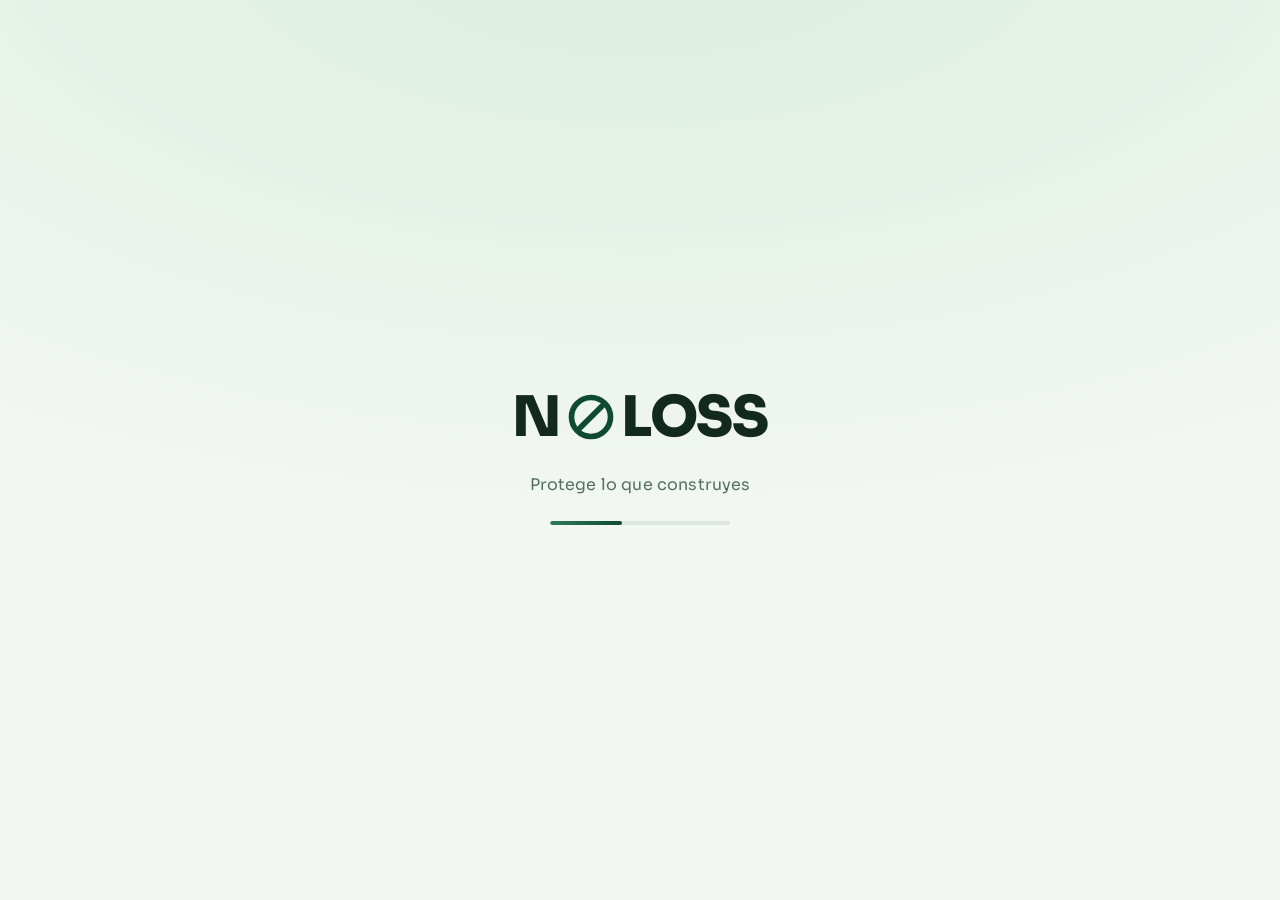
<file: FRONTEND/index.html>
<!doctype html>
<html lang="es">
<head>
  <meta charset="UTF-8" />
  <meta name="viewport" content="width=device-width, initial-scale=1.0" />
  <title>N0Loss — Beta</title>
  <meta name="description" content="Ahorro con premios semanales. Tu capital intacto: solo el rendimiento financia los sorteos." />

  <!-- Tipografías de marca -->
  <link rel="preconnect" href="https://fonts.googleapis.com" />
  <link rel="preconnect" href="https://fonts.gstatic.com" crossorigin />
  <link href="https://fonts.googleapis.com/css2?family=Sora:wght@400;500;600;700;800&family=IBM+Plex+Mono:wght@400;500;600&display=swap" rel="stylesheet" />

  <!-- Estilos globales (los CSS de cada componente los inyecta su propio JS) -->
  <link rel="stylesheet" href="./styles/global.css" />

  <!-- Estilos del splash incrustados: no dependen de global.css -->
  <style>
    #splash {
      position: fixed;
      inset: 0;
      z-index: 100;
      display: flex;
      flex-direction: column;
      align-items: center;
      justify-content: center;
      gap: 14px;
      background:
        radial-gradient(1200px 600px at 50% -10%, rgba(205, 232, 214, .67), transparent),
        #F2F7F1;
      font-family: 'Sora', system-ui, sans-serif;
      transition: opacity .45s ease;
    }
    #splash.is-hidden { opacity: 0; pointer-events: none; }

    #splash .splash__logo {
      display: inline-flex;
      align-items: center;
      gap: 4px;
      font-weight: 800;
      font-size: 56px;
      letter-spacing: -0.02em;
      color: #13291F;
      animation: splashRise .6s ease;
    }
    #splash .splash__ring {
      color: #0F4A34;
      animation: splashSpin 2.4s cubic-bezier(.6, .05, .3, .95) infinite;
    }
    #splash .splash__slogan {
      margin: 0;
      font-size: 16px;
      color: #54705F;
      letter-spacing: .01em;
      animation: splashRise .6s ease .1s backwards;
    }
    #splash .splash__bar {
      width: 180px;
      height: 4px;
      border-radius: 99px;
      background: rgba(15, 74, 52, .09);
      overflow: hidden;
      margin-top: 10px;
      animation: splashRise .6s ease .2s backwards;
    }
    #splash .splash__bar span {
      display: block;
      height: 100%;
      width: 40%;
      border-radius: 99px;
      background: linear-gradient(90deg, #2F7A5B, #0F4A34);
      animation: splashBar 1.1s ease-in-out infinite;
    }
    @keyframes splashSpin {
      0% { transform: rotate(0deg); }
      50% { transform: rotate(180deg); }
      100% { transform: rotate(360deg); }
    }
    @keyframes splashBar {
      0% { transform: translateX(-100%); }
      100% { transform: translateX(350%); }
    }
    @keyframes splashRise {
      from { opacity: 0; transform: translateY(10px); }
      to { opacity: 1; transform: translateY(0); }
    }
    @media (max-width: 480px) {
      #splash .splash__logo { font-size: 42px; }
      #splash .splash__ring { width: 38px; height: 38px; }
    }
  </style>
</head>
<body>
  <!-- Pantalla de carga: visible desde el primer instante; App.js la retira -->
  <div id="splash" aria-hidden="true">
    <div class="splash__logo">
      N<svg class="splash__ring" width="52" height="52" viewBox="0 0 24 24" aria-hidden="true">
        <circle cx="12" cy="12" r="9" fill="none" stroke="currentColor" stroke-width="2.6"></circle>
        <line x1="7" y1="17" x2="17" y2="7" stroke="currentColor" stroke-width="2.6" stroke-linecap="round"></line>
      </svg>LOSS
    </div>
    <p class="splash__slogan">Protege lo que construyes</p>
    <div class="splash__bar"><span></span></div>
  </div>

  <!-- Seguro de respaldo: si App.js no lo retirase, desaparece a los 4 s -->
  <script>
    setTimeout(function () {
      var s = document.getElementById("splash");
      if (s) {
        s.classList.add("is-hidden");
        setTimeout(function () { s.remove(); }, 500);
      }
    }, 4000);
  </script>

  <!-- Raíz de la aplicación: App.js monta aquí navbar y la página activa -->
  <div id="app" class="app"></div>

  <!-- Capa para modales y toasts -->
  <div id="overlay-root"></div>

  <script type="module" src="./main.js"></script>
</body>
</html>
</file>
<file: FRONTEND/styles/global.css>
/* ============================================================
   N0LOSS — Estilos globales y variables de marca
   Paleta: fondos pastel · verde oscuro para detalles · dorado premios
   ============================================================ */

:root {
  /* Colores de marca */
  --bg: #F2F7F1;            /* fondo pastel verde muy claro */
  --bg-2: #E9F1E8;          /* inputs y cajas secundarias */
  --panel: #FFFFFF;         /* tarjetas */
  --panel-2: #F4FAF4;       /* cabeceras y zonas suaves */
  --line: rgba(15, 74, 52, 0.16);
  --line-soft: rgba(15, 74, 52, 0.09);

  --green: #0F4A34;         /* verde oscuro — detalle principal */
  --green-dim: #2F7A5B;
  --green-tint: rgba(15, 74, 52, 0.10);
  --gold: #B98A1F;          /* premios */
  --gold-tint: rgba(185, 138, 31, 0.10);
  --red: #B94A44;
  --purple: #6C4FD8;        /* red Polygon */

  --text: #13291F;
  --muted: #54705F;
  --muted-2: #8AA093;

  /* Tipografía */
  --font: 'Sora', system-ui, sans-serif;
  --mono: 'IBM Plex Mono', ui-monospace, monospace;

  /* Métricas */
  --radius: 16px;
  --radius-sm: 10px;
  --nav-h: 58px;
  --sidebar-w: 220px;
  --maxw: 1080px;
  --shadow: 0 24px 60px rgba(16, 42, 31, 0.28);
}

/* ---------- Reset ---------- */
*, *::before, *::after { box-sizing: border-box; }
html, body { margin: 0; padding: 0; }
body {
  background: var(--bg);
  color: var(--text);
  font-family: var(--font);
  font-size: 14px;
  line-height: 1.5;
  -webkit-font-smoothing: antialiased;
}
img, svg { display: block; max-width: 100%; }
a { color: var(--green); }
::selection { background: var(--green); color: #fff; }

/* ---------- Layout base de la app ---------- */
.app { min-height: 100vh; display: flex; flex-direction: column; }
.app-body { display: flex; flex: 1; }
.app-main {
  flex: 1;
  max-width: var(--maxw);
  margin: 0 auto;
  padding: 28px 20px 60px;
  width: 100%;
  animation: rise .35s ease;
}

/* ---------- Tipografía utilitaria ---------- */
.h1 { font-size: 24px; font-weight: 800; margin: 0 0 4px; }
.h2 { font-size: 17px; font-weight: 700; margin: 0 0 4px; }
.sub { color: var(--muted); font-size: 13.5px; margin-top: 0; }
.label {
  font-size: 12px; color: var(--muted);
  letter-spacing: .05em; text-transform: uppercase;
}
.mono { font-family: var(--mono); }
.num { font-family: var(--mono); font-weight: 600; }
.text-green { color: var(--green); }
.text-gold { color: var(--gold); }
.text-red { color: var(--red); }
.text-muted { color: var(--muted); }
.text-muted-2 { color: var(--muted-2); }

/* ---------- Tarjeta base (Card.css la extiende) ---------- */
.card {
  background: var(--panel);
  border: 1px solid var(--line);
  border-radius: var(--radius);
  padding: 20px;
}

/* ---------- Botones base (Button.css los extiende) ---------- */
.btn {
  display: inline-flex; align-items: center; justify-content: center; gap: 8px;
  padding: 12px 16px; border-radius: var(--radius-sm); border: none;
  font-family: var(--font); font-weight: 700; font-size: 14px;
  cursor: pointer;
  transition: transform .12s ease, filter .12s ease, background .12s ease;
}
.btn:hover { filter: brightness(1.12); transform: translateY(-1px); }
.btn:active { transform: translateY(0); }
.btn:focus-visible { outline: 2px solid var(--green); outline-offset: 2px; }
.btn:disabled { opacity: .45; cursor: not-allowed; transform: none; }
.btn--primary { background: var(--green); color: #fff; }
.btn--ghost { background: transparent; color: var(--text); border: 1px solid var(--line); font-weight: 600; }
.btn--gold { background: var(--gold); color: #fff; }
.btn--block { width: 100%; }

/* ---------- Inputs ---------- */
.input, .select {
  width: 100%; padding: 12px 14px;
  border-radius: var(--radius-sm); font-size: 14px; font-family: var(--font);
  background: var(--bg-2); border: 1px solid var(--line); color: var(--text);
}
.input:focus, .select:focus { outline: none; border-color: var(--green); }
.field { display: block; margin-bottom: 14px; }
.field__label { display: block; font-size: 12px; color: var(--muted); margin-bottom: 6px; }

/* ---------- Badge ---------- */
.badge {
  font-family: var(--mono); font-size: 11px; letter-spacing: .08em; text-transform: uppercase;
  color: var(--green); border: 1px solid rgba(15, 74, 52, .27);
  border-radius: 999px; padding: 3px 10px; background: var(--green-tint);
}
.badge--gold { color: var(--gold); border-color: rgba(185, 138, 31, .27); background: var(--gold-tint); }

/* ---------- Grids utilitarios ---------- */
.grid { display: grid; gap: 16px; }
.grid--cards { grid-template-columns: repeat(auto-fit, minmax(240px, 1fr)); }
.grid--stats { grid-template-columns: repeat(auto-fit, minmax(180px, 1fr)); gap: 14px; }
.grid--panels { grid-template-columns: repeat(auto-fit, minmax(300px, 1fr)); }

/* ---------- Animaciones globales ---------- */
@keyframes pulse { 0%, 100% { opacity: 1; } 50% { opacity: .35; } }
@keyframes spinLoad { to { transform: rotate(360deg); } }
@keyframes rise { from { opacity: 0; transform: translateY(10px); } to { opacity: 1; transform: translateY(0); } }
@keyframes popIn { 0% { opacity: 0; transform: scale(.92); } 100% { opacity: 1; transform: scale(1); } }
@keyframes confetti {
  0% { transform: translateY(-10vh) rotate(0); opacity: 1; }
  100% { transform: translateY(110vh) rotate(720deg); opacity: 0; }
}
@keyframes glowRing {
  0%, 100% { box-shadow: 0 0 0 0 rgba(15, 74, 52, .28); }
  50% { box-shadow: 0 0 0 14px rgba(15, 74, 52, 0); }
}
.spinner {
  width: 42px; height: 42px; border-radius: 999px;
  border: 3px solid var(--line-soft); border-top-color: var(--green);
  animation: spinLoad .8s linear infinite;
}

@media (prefers-reduced-motion: reduce) {
  * { animation-duration: .01ms !important; transition-duration: .01ms !important; }
}

/* ---------- Marca: el "0" como anillo ---------- */
.logo {
  display: inline-flex; align-items: center; gap: 2px;
  font-weight: 800; letter-spacing: -0.02em; color: var(--text);
  text-decoration: none;
}
.logo__ring { flex: none; }

/* ---------- Placeholder de páginas en construcción ---------- */
.placeholder {
  text-align: center; padding: 80px 20px; color: var(--muted);
}
.placeholder .badge { margin-bottom: 14px; display: inline-block; }

/* ---------- Shell adicional ---------- */
.app-main--full { max-width: none; padding: 0; }
.app-footer {
  border-top: 1px solid var(--line-soft);
  padding: 18px 20px; text-align: center;
  font-size: 11.5px; color: var(--muted-2); line-height: 1.6;
}

/* ============================================================
   Pantalla de carga (splash) — logo grande + eslogan
   App.js la retira añadiendo .is-hidden tras el primer render
   ============================================================ */
.splash {
  position: fixed;
  inset: 0;
  z-index: 100;
  display: flex;
  flex-direction: column;
  align-items: center;
  justify-content: center;
  gap: 14px;
  background:
    radial-gradient(1200px 600px at 50% -10%, rgba(205, 232, 214, .67), transparent),
    var(--bg);
  transition: opacity .45s ease;
}
.splash.is-hidden { opacity: 0; pointer-events: none; }

.splash__logo {
  display: inline-flex;
  align-items: center;
  gap: 4px;
  font-weight: 800;
  font-size: 56px;
  letter-spacing: -0.02em;
  color: var(--text);
  animation: rise .6s ease;
}
.splash__ring {
  color: var(--green);
  animation: splashSpin 2.4s cubic-bezier(.6, .05, .3, .95) infinite;
}
@keyframes splashSpin {
  0%   { transform: rotate(0deg); }
  50%  { transform: rotate(180deg); }
  100% { transform: rotate(360deg); }
}

.splash__slogan {
  margin: 0;
  font-size: 16px;
  color: var(--muted);
  letter-spacing: .01em;
  animation: rise .6s ease .1s backwards;
}

.splash__bar {
  width: 180px;
  height: 4px;
  border-radius: 99px;
  background: var(--line-soft);
  overflow: hidden;
  margin-top: 10px;
  animation: rise .6s ease .2s backwards;
}
.splash__bar span {
  display: block;
  height: 100%;
  width: 40%;
  border-radius: 99px;
  background: linear-gradient(90deg, var(--green-dim), var(--green));
  animation: splashBar 1.1s ease-in-out infinite;
}
@keyframes splashBar {
  0%   { transform: translateX(-100%); }
  100% { transform: translateX(350%); }
}

@media (max-width: 480px) {
  .splash__logo { font-size: 42px; }
  .splash__logo .splash__ring { width: 38px; height: 38px; }
}
</file>
